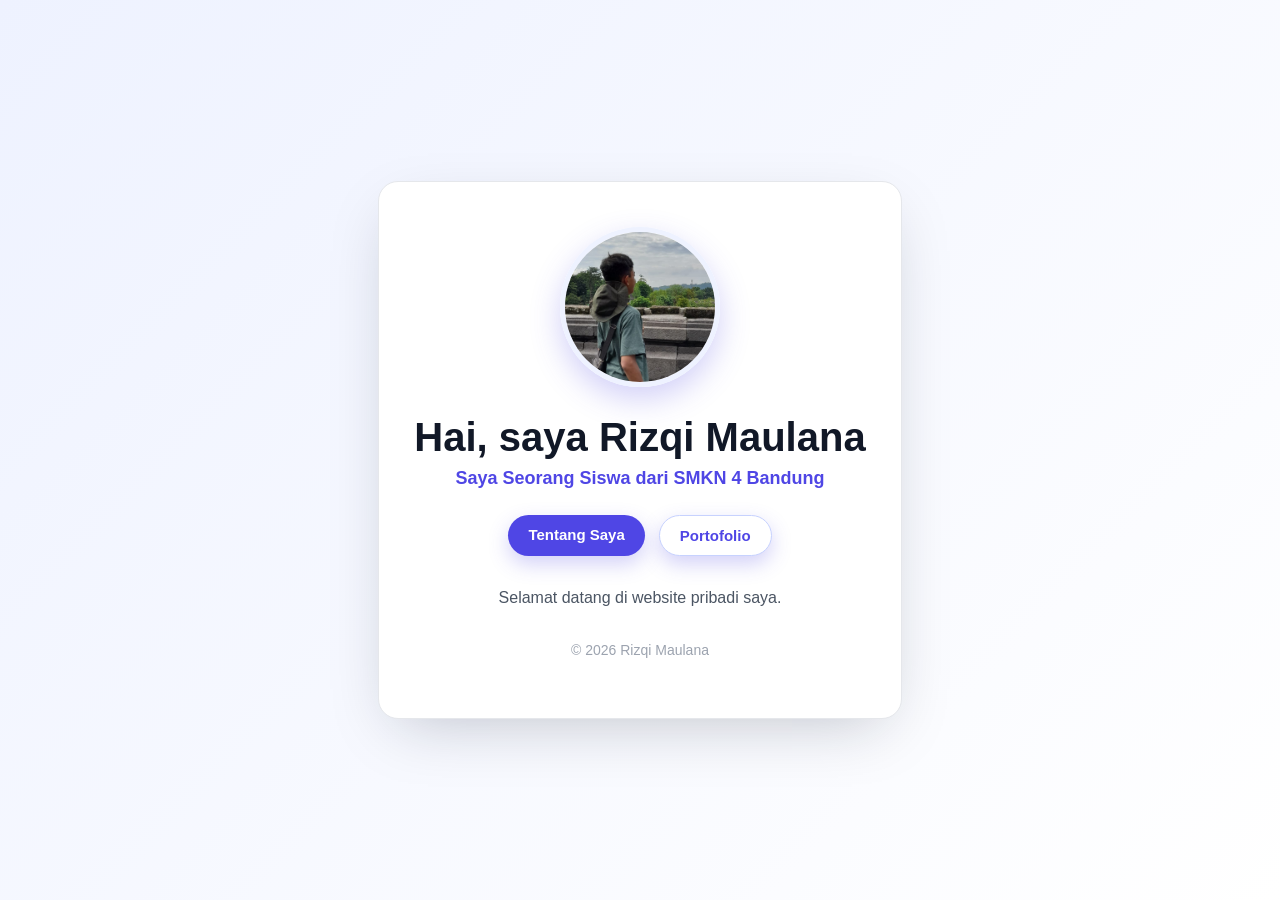
<file: index.html>
<!DOCTYPE html>
<html lang="id">

<head>
  <meta charset="UTF-8" />
  <meta name="viewport" content="width=device-width, initial-scale=1.0" />
  <title>Beranda</title>

  <style>
    * {
      margin: 0;
      padding: 0;
      box-sizing: border-box;
    }

    body {
      font-family: "Segoe UI", Tahoma, Geneva, Verdana, sans-serif;
      background: linear-gradient(135deg, #eef2ff 0%, #ffffff 100%);
      color: #1f2937;
      min-height: 100vh;
      display: flex;
      align-items: center;
      justify-content: center;
      padding: 20px;
    }

    .card {
      background-color: #ffffff;
      max-width: 650px;
      width: 100%;
      padding: 45px 35px;
      border-radius: 20px;
      box-shadow: 0 20px 60px -20px rgba(15, 23, 42, 0.25);
      text-align: center;
      border: 1px solid #e5e7eb;
    }

    .foto-profil {
      width: 160px;
      height: 160px;
      object-fit: cover;
      border-radius: 50%;
      border: 5px solid #eef2ff;
      box-shadow: 0 12px 30px rgba(79, 70, 229, 0.25);
      margin-bottom: 24px;
    }

    h1 {
      font-size: clamp(28px, 5vw, 40px);
      font-weight: 700;
      margin-bottom: 8px;
      color: #111827;
    }

    .role {
      color: #4f46e5;
      font-size: clamp(16px, 2.5vw, 18px);
      font-weight: 600;
      margin-bottom: 26px;
    }

    .nav-menu {
      display: flex;
      justify-content: center;
      gap: 14px;
      flex-wrap: wrap;
      margin-bottom: 28px;
    }

    .nav-menu a {
      text-decoration: none;
      background-color: #4f46e5;
      color: #ffffff;
      padding: 11px 20px;
      border-radius: 999px;
      font-weight: 600;
      font-size: 15px;
      transition: 0.3s ease;
      box-shadow: 0 8px 20px rgba(79, 70, 229, 0.25);
    }

    .nav-menu a:hover {
      background-color: #3730a3;
      transform: translateY(-3px);
    }

    .nav-menu a:nth-child(2) {
      background-color: #ffffff;
      color: #4f46e5;
      border: 1px solid #c7d2fe;
    }

    .nav-menu a:nth-child(2):hover {
      background-color: #eef2ff;
      color: #3730a3;
    }

    p {
      color: #4b5563;
      font-size: clamp(15px, 2.2vw, 16px);
      line-height: 1.8;
      max-width: 50ch;
      margin: 0 auto 10px;
    }

    .footer {
      margin-top: 25px;
      color: #9ca3af;
      font-size: 14px;
    }

    @media (max-width: 480px) {
      .card {
        padding: 35px 22px;
      }

      .foto-profil {
        width: 135px;
        height: 135px;
      }

      .nav-menu {
        flex-direction: column;
      }

      .nav-menu a {
        width: 100%;
      }
    }
  </style>
</head>

<body>
  <main>
    <section class="card">
      <img src="Gambar/Rizqi.jpeg" alt="Foto Rizqi Maulana" class="foto-profil">

      <h1>Hai, saya Rizqi Maulana</h1>

      <div class="role">
        Saya Seorang Siswa dari SMKN 4 Bandung
      </div>

      <nav class="nav-menu" aria-label="Menu utama">
        <a href="about.html">Tentang Saya</a>
        <a href="Portofolio.html">Portofolio</a>
      </nav>

      <p>
        Selamat datang di website pribadi saya.
      </p>

      <p class="footer">
        © 2026 Rizqi Maulana
      </p>
    </section>
  </main>
</body>

</html>
</file>
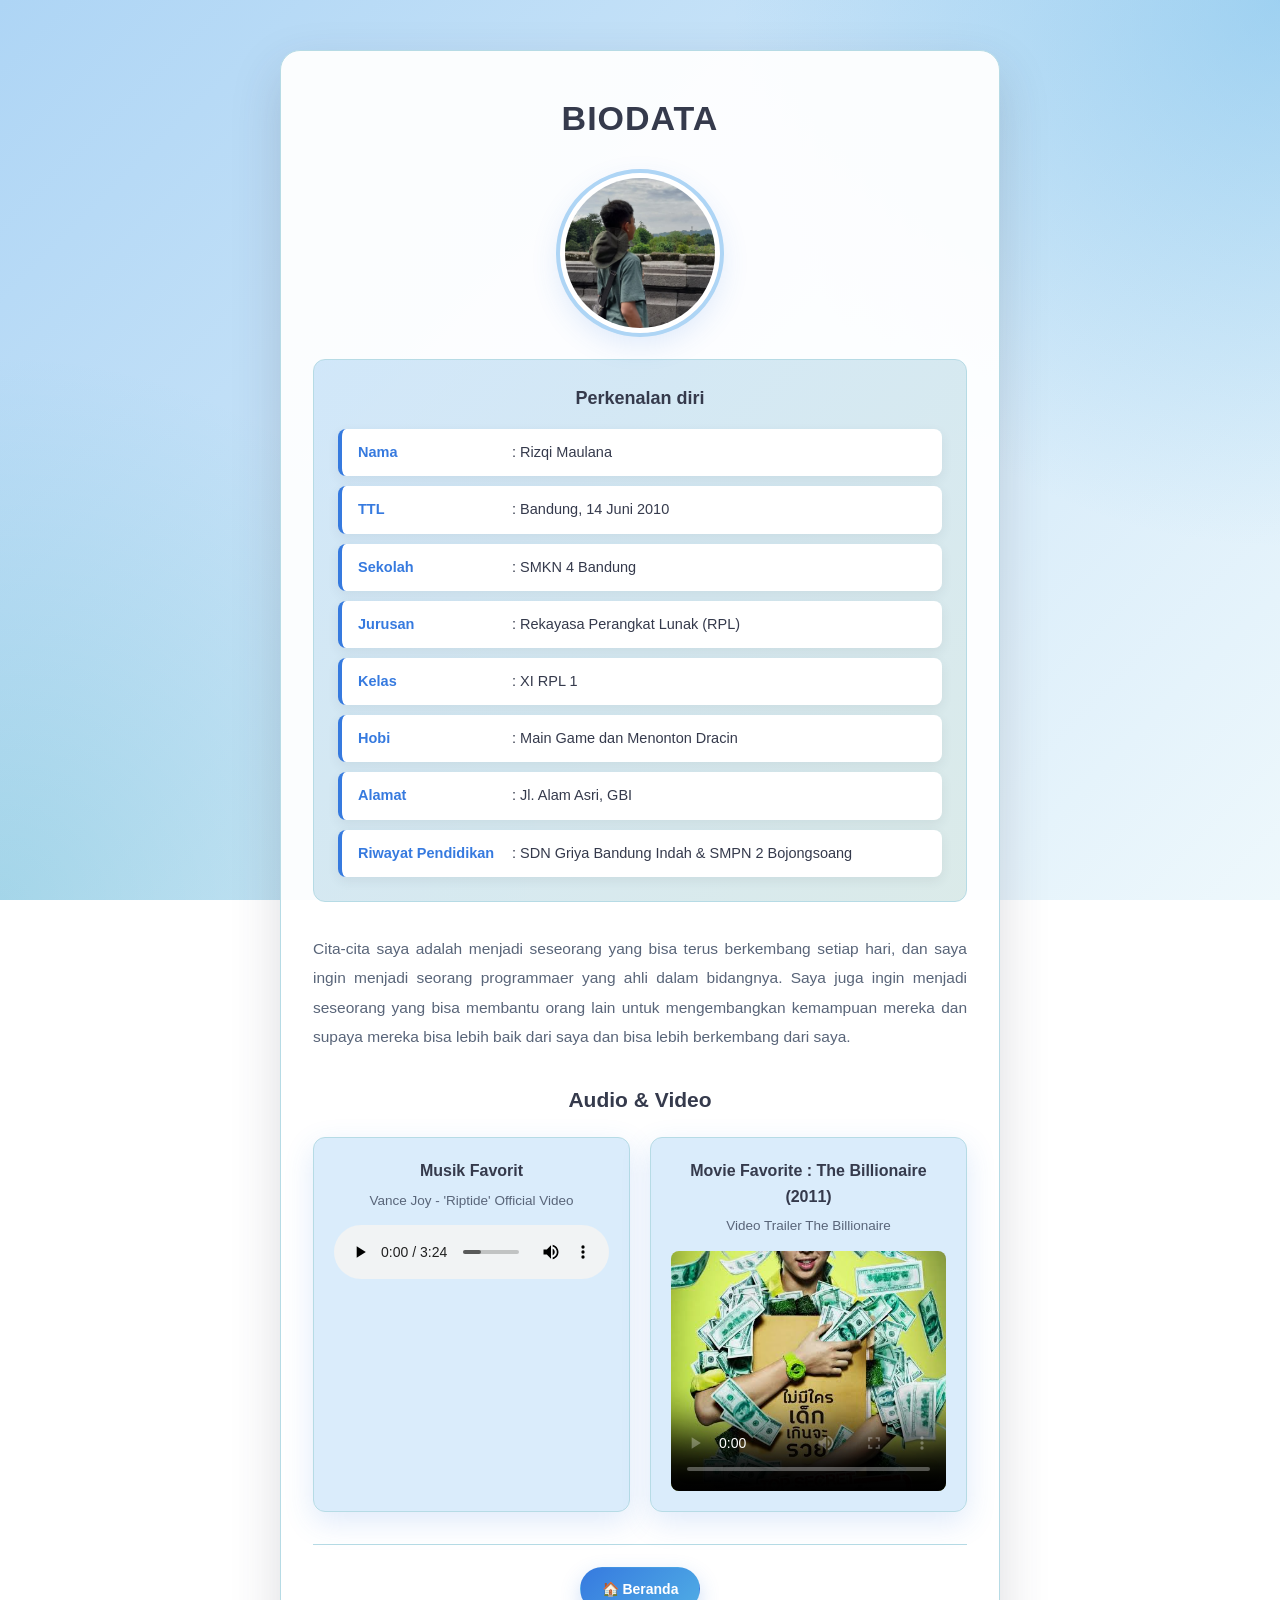
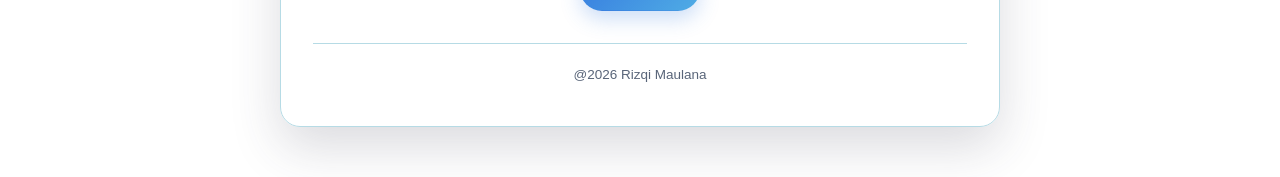
<file: about.html>
<!DOCTYPE html>
<html lang="id">

<head>
  <meta charset="UTF-8" />
  <meta name="viewport" content="width=device-width, initial-scale=1.0" />
  <title>Biodata</title>
  <link rel="stylesheet" href="style.css" />
</head>

<body>
  <main class="container">
    <!-- Judul -->
    <h2>BIODATA</h2>

    <!-- Foto -->
    <div class="foto">
      <img src="Gambar/Rizqi.jpeg" alt="Foto Rizqi Maulana" />
    </div>

    <!-- Deskripsi Perkenalan -->
    <section class="biodata-section">
      <h3 class="judul-poin" style="text-align: center;">Perkenalan diri</h3>

      <ul class="list-biodata">
        <li><strong>Nama</strong> : Rizqi Maulana</li>
        <li><strong>TTL</strong> : Bandung, 14 Juni 2010</li>
        <li><strong>Sekolah</strong> : SMKN 4 Bandung</li>
        <li><strong>Jurusan</strong> : Rekayasa Perangkat Lunak (RPL)</li>
        <li><strong>Kelas</strong> : XI RPL 1</li>
        <li><strong>Hobi</strong> : Main Game dan Menonton Dracin</li>
        <li><strong>Alamat</strong> : Jl. Alam Asri, GBI</li>
        <li>
          <strong>Riwayat Pendidikan</strong> : SDN Griya Bandung Indah & SMPN
          2 Bojongsoang
        </li>
      </ul>
    </section>

    <!-- Biodata Poin-Poin -->
   <div class="deskripsi">
      <p>
       Cita-cita saya adalah menjadi seseorang yang bisa terus berkembang setiap hari, dan saya ingin menjadi seorang programmaer yang ahli dalam bidangnya. Saya juga ingin menjadi seseorang yang bisa membantu orang lain untuk mengembangkan kemampuan mereka dan supaya mereka bisa lebih baik dari saya dan bisa lebih berkembang dari saya.
      </p>
    </div>

    <!-- Bagian Audio & Video -->
    <section>
      <h3 class="media-title">Audio & Video</h3>

      <div class="media-container">
        <!-- Audio -->
        <div class="media-card">
          <h3>Musik Favorit</h3>
          <p>Vance Joy - 'Riptide' Official Video</p>
          <audio controls preload="metadata">
            <source src="Media/Vance Joy - 'Riptide' Official Video.mp3" type="audio/mpeg" />
            Maaf, browser kamu tidak mendukung pemutar audio.
          </audio>
        </div>

        <!-- Video -->
        <div class="media-card">
          <h3>Movie Favorite :
            The Billionaire (2011)
          </h3>
          <p>Video Trailer The Billionaire</p>
          <video controls preload="metadata" poster="Gambar/The Billionaire.png">
            <source src="Media/The Billionaire (Official International Trailer).mp4" type="video/mp4" />
            Maaf, browser kamu tidak mendukung pemutar video.
          </video>
        </div>
      </div>

      <nav class="nav-menu" aria-label="Menu utama">
        <!-- Tombol ke halaman awal -->
        <a href="index.html">🏠 Beranda</a>
      </nav>
    </section>

    <footer>@2026 Rizqi Maulana</footer>
  </main>
</body>

</html>
</file>
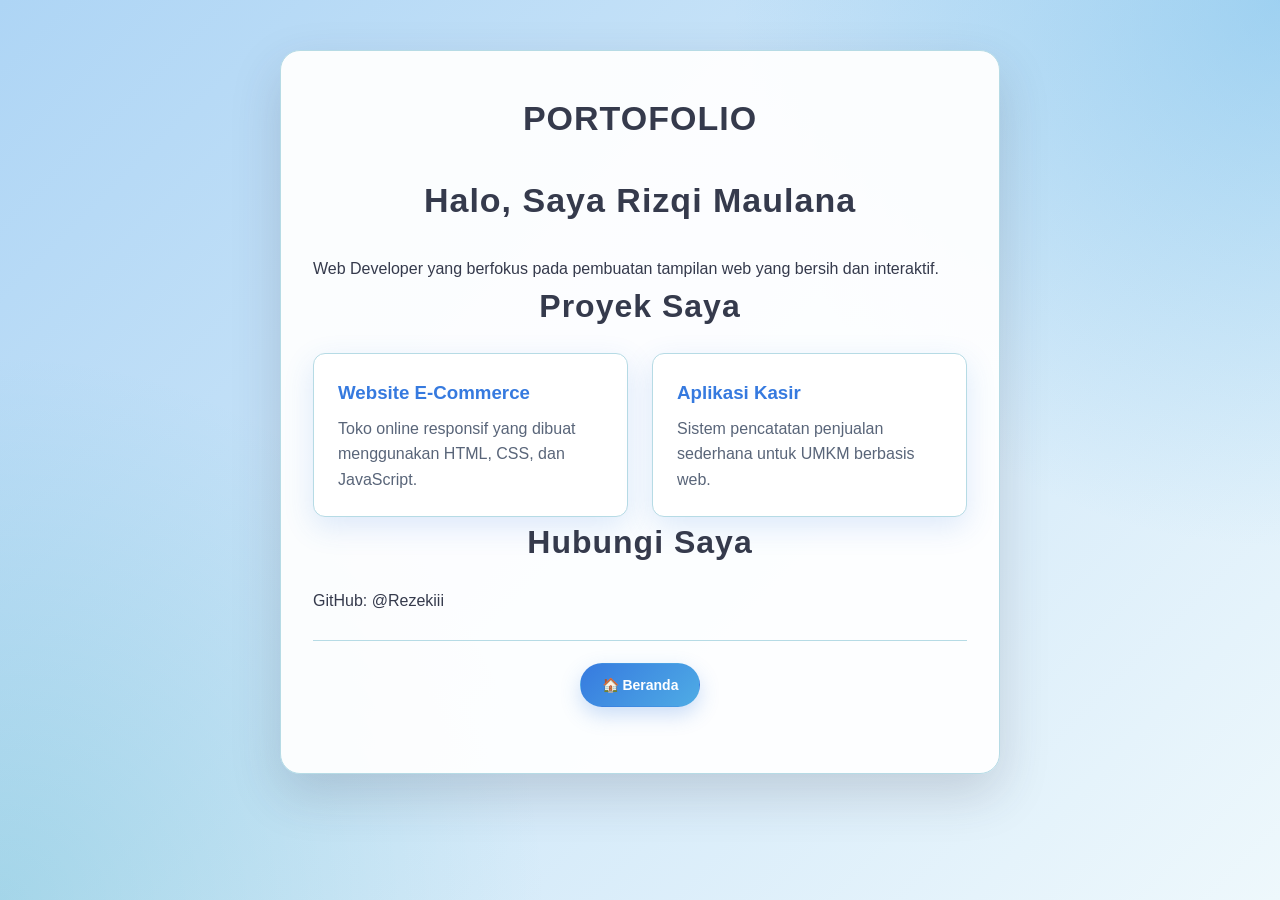
<file: Portofolio.html>
<!DOCTYPE html>
<html lang="id">

<head>
  <meta charset="UTF-8" />
  <meta name="viewport" content="width=device-width, initial-scale=1.0" />
  <title>Portofolio</title>
  <link rel="stylesheet" href="style.css" />
</head>

<body>
  <main class="container">
    <!-- Judul -->
    <h2>PORTOFOLIO</h2>

    <!-- Hero / Perkenalan -->
    <section id="tentang" class="hero">
      <h1>Halo, Saya <span>Rizqi Maulana</span></h1>
      <p>Web Developer yang berfokus pada pembuatan tampilan web yang bersih dan interaktif.</p>
    </section>

    <!-- Bagian Proyek -->
    <section id="proyek" class="projects">
      <h2>Proyek Saya</h2>
      <div class="project-grid">
        <div class="project-card">
          <h3>Website E-Commerce</h3>
          <p>Toko online responsif yang dibuat menggunakan HTML, CSS, dan JavaScript.</p>
        </div>
        <div class="project-card">
          <h3>Aplikasi Kasir</h3>
          <p>Sistem pencatatan penjualan sederhana untuk UMKM berbasis web.</p>
        </div>
      </div>
    </section>

    <!-- Bagian Kontak -->
    <section id="kontak" class="contact">
      <h2>Hubungi Saya</h2>
      <p>GitHub: @Rezekiii</p>
    </section>

    <nav class="nav-menu" aria-label="Menu utama">
      <!-- Tombol ke halaman awal -->
      <a href="index.html">🏠 Beranda</a>
    </nav>
  </main>
</body>

</html>
</file>
<file: style.css>
/* ==========================================================
   STYLE.CSS
   Biodata, Beranda, dan Portofolio
   Tema: Ocean Blue
   ========================================================== */


/* ==========================================================
   PENGATURAN TEMA

   Ubah nilai pada bagian :root untuk mengubah:
   - Warna
   - Ukuran
   - Bayangan
   - Lengkungan sudut
   ========================================================== */

:root {
  /* Warna utama */
  --primary: #367adf;
  --primary-hover: #394988;
  --primary-dark: #353a4c;
  --primary-light: #aed5f5;
  --accent: #4face5;

  /* Warna tambahan */
  --ocean: #0096a5;
  --mint: #9bc6c0;
  --cream: #d7d4d2;

  /* Warna latar belakang */
  --bg-gradient-start: #aed5f5;
  --bg-gradient-end: #eef8fc;

  /* Warna kartu */
  --card-bg: rgba(255, 255, 255, 0.94);
  --item-bg: #ffffff;

  /* Warna teks */
  --text-main: #353a4c;
  --text-muted: #596579;
  --text-light: #ffffff;

  /* Warna garis */
  --border-light: #b6dbe5;

  /* Bayangan */
  --shadow-soft:
    0 20px 50px rgba(53, 58, 76, 0.18);

  --shadow-card:
    0 10px 30px rgba(54, 122, 223, 0.16);

  --shadow-button:
    0 8px 20px rgba(54, 122, 223, 0.25);

  /* Ukuran sudut */
  --radius-lg: 20px;
  --radius-md: 12px;
  --radius-sm: 8px;

  /* Ukuran konten */
  --home-width: 680px;
  --biodata-width: 720px;
  --portfolio-width: 1000px;

  /* Ukuran foto */
  --profile-size: 160px;
}


/* ==========================================================
   RESET
   ========================================================== */

* {
  margin: 0;
  padding: 0;
  box-sizing: border-box;
}

html {
  scroll-behavior: smooth;
}

body {
  min-height: 100vh;
  padding: 20px;

  font-family:
    "Segoe UI",
    Tahoma,
    Geneva,
    Verdana,
    sans-serif;

  color: var(--text-main);
  line-height: 1.6;

  background:
    radial-gradient(
      circle at top right,
      rgba(79, 172, 229, 0.4),
      transparent 35%
    ),
    radial-gradient(
      circle at bottom left,
      rgba(0, 150, 165, 0.18),
      transparent 35%
    ),
    linear-gradient(
      135deg,
      var(--bg-gradient-start) 0%,
      var(--bg-gradient-end) 100%
    );

  background-attachment: fixed;
}

img,
video {
  display: block;
  max-width: 100%;
}

button,
input,
textarea {
  font: inherit;
}


/* ==========================================================
   NAVIGASI
   Dipakai pada semua halaman
   ========================================================== */

.nav-menu {
  display: flex;
  align-items: center;
  justify-content: center;
  flex-wrap: wrap;
  width: 100%;

  gap: 12px;
  padding-top: 22px;
  margin: 26px auto;

  border-top: 1px solid var(--border-light);
}

.nav-menu a {
  display: inline-block;
  padding: 10px 21px;

  color: var(--text-light);
  background: linear-gradient(
    135deg,
    var(--primary),
    var(--accent)
  );

  border: 1px solid transparent;
  border-radius: 999px;
  box-shadow: var(--shadow-button);

  font-size: 14px;
  font-weight: 600;
  text-align: center;
  text-decoration: none;

  transition:
    color 0.25s ease,
    background 0.25s ease,
    transform 0.25s ease,
    box-shadow 0.25s ease;
}

.nav-menu a:hover {
  color: var(--text-light);

  background: linear-gradient(
    135deg,
    var(--primary-hover),
    var(--primary)
  );

  transform: translateY(-3px);

  box-shadow:
    0 12px 25px rgba(54, 122, 223, 0.3);
}

.nav-menu a:focus-visible {
  outline: 3px solid var(--primary-light);
  outline-offset: 3px;
}

/* Menandai halaman yang sedang dibuka */
.nav-menu a.active {
  color: var(--text-light);
  background: var(--primary-hover);
}


/* ==========================================================
   HALAMAN BERANDA

   HTML:
   <main class="home-main">
   ========================================================== */

.home-main {
  display: flex;
  align-items: center;
  justify-content: center;

  width: 100%;
  min-height: calc(100vh - 40px);
}

/* Kartu utama beranda */
.home-main .card {
  position: relative;

  width: 100%;
  max-width: var(--home-width);
  padding: 44px 34px;

  overflow: hidden;
  text-align: center;

  background: var(--card-bg);

  border: 1px solid rgba(182, 219, 229, 0.9);
  border-radius: var(--radius-lg);

  box-shadow: var(--shadow-soft);

  backdrop-filter: blur(10px);
  -webkit-backdrop-filter: blur(10px);
}

/* Hiasan warna di atas kartu */
.home-main .card::before {
  position: absolute;
  top: 0;
  left: 0;

  width: 100%;
  height: 6px;

  background: linear-gradient(
    90deg,
    var(--ocean),
    var(--accent),
    var(--primary)
  );

  content: "";
}


/* ==========================================================
   FOTO PROFIL BERANDA
   ========================================================== */

.foto-profil {
  display: block;

  width: var(--profile-size);
  height: var(--profile-size);

  margin: 0 auto 24px;

  object-fit: cover;
  object-position: center;

  background-color: var(--primary-light);

  border: 5px solid var(--text-light);
  outline: 4px solid var(--primary-light);
  border-radius: 50%;

  box-shadow:
    0 12px 30px rgba(54, 122, 223, 0.28);

  transition:
    transform 0.3s ease,
    box-shadow 0.3s ease;
}

.foto-profil:hover {
  transform: scale(1.04) rotate(1deg);

  box-shadow:
    0 16px 35px rgba(54, 122, 223, 0.38);
}


/* ==========================================================
   TEKS BERANDA
   ========================================================== */

.home-main h1 {
  margin-bottom: 10px;

  color: var(--text-main);

  font-size: clamp(28px, 5vw, 40px);
  font-weight: 700;
  line-height: 1.2;
}

.home-main .role {
  margin: 0 auto 8px;

  color: var(--primary);
  font-size: clamp(16px, 2.5vw, 18px);
  font-weight: 600;
}

.home-main .welcome-text {
  max-width: 52ch;
  margin: 0 auto;
}

.home-main p {
  color: var(--text-muted);
  font-size: clamp(15px, 2.2vw, 16px);
  line-height: 1.8;
}

.home-main .welcome-text p {
  margin-bottom: 8px;
}

.home-main .footer {
  padding-top: 18px;
  margin-top: 24px;

  color: var(--text-muted);
  font-size: 14px;

  border-top: 1px solid var(--border-light);
}


/* ==========================================================
   HALAMAN BIODATA

   Gunakan salah satu struktur berikut:
   <main class="biodata-main">
   atau
   <main class="container">
   ========================================================== */

.biodata-main,
.container {
  width: 100%;
  max-width: var(--biodata-width);

  padding: 40px 32px;
  margin: 30px auto;

  background: var(--card-bg);

  border: 1px solid var(--border-light);
  border-radius: var(--radius-lg);

  box-shadow: var(--shadow-soft);
}

.biodata-main h1,
.biodata-main h2,
.container h1,
.container h2 {
  margin-bottom: 28px;

  color: var(--primary-dark);

  font-size: clamp(26px, 4vw, 34px);
  font-weight: 700;
  letter-spacing: 1px;
  text-align: center;
}


/* Foto biodata */

.foto {
  display: flex;
  justify-content: center;
  margin-bottom: 26px;
}

.foto img {
  width: var(--profile-size);
  height: var(--profile-size);

  object-fit: cover;
  object-position: center;

  border: 5px solid var(--text-light);
  outline: 4px solid var(--primary-light);
  border-radius: 50%;

  box-shadow: var(--shadow-card);
}


/* Deskripsi biodata */

.deskripsi p {
  margin-bottom: 32px;

  color: var(--text-muted);

  font-size: 15.5px;
  line-height: 1.9;
  text-align: justify;
}


/* Bagian daftar biodata */

.biodata-section {
  padding: 24px;
  margin-bottom: 32px;

  background: linear-gradient(
    135deg,
    rgba(174, 213, 245, 0.55),
    rgba(155, 198, 192, 0.35)
  );

  border: 1px solid var(--border-light);
  border-radius: var(--radius-md);
}

.judul-poin {
  margin-bottom: 16px;

  color: var(--primary-dark);
  font-size: 18px;
  font-weight: 700;
}

.list-biodata {
  list-style: none;
}

.list-biodata li {
  padding: 12px 16px;
  margin-bottom: 10px;

  color: var(--text-main);
  background-color: var(--item-bg);

  border-left: 4px solid var(--primary);
  border-radius: var(--radius-sm);

  font-size: 14.5px;

  box-shadow:
    0 4px 12px rgba(53, 58, 76, 0.08);
}

.list-biodata li:last-child {
  margin-bottom: 0;
}

.list-biodata strong {
  display: inline-block;

  min-width: 150px;

  color: var(--primary);
}


/* ==========================================================
   AUDIO DAN VIDEO
   ========================================================== */

.media-title {
  margin-bottom: 20px;

  color: var(--primary-dark);

  font-size: 21px;
  font-weight: 700;
  text-align: center;
}

.media-container {
  display: grid;
  grid-template-columns:
    repeat(auto-fit, minmax(240px, 1fr));

  gap: 20px;
  margin-bottom: 32px;
}

.media-card {
  padding: 20px;

  text-align: center;

  background-color:
    rgba(174, 213, 245, 0.45);

  border: 1px solid var(--border-light);
  border-radius: var(--radius-md);

  box-shadow: var(--shadow-card);
}

.media-card h3 {
  margin-bottom: 6px;

  color: var(--primary-dark);
  font-size: 16px;
}

.media-card p {
  margin-bottom: 14px;

  color: var(--text-muted);
  font-size: 13.5px;
}

.media-card audio,
.media-card video {
  width: 100%;
  border-radius: var(--radius-sm);
}

.media-card video {
  max-height: 240px;
  object-fit: cover;
}


/* ==========================================================
   HALAMAN PORTOFOLIO

   HTML:
   <main class="portfolio-main">
   ========================================================== */

.portfolio-main {
  width: 100%;
  max-width: var(--portfolio-width);

  padding: 40px 32px;
  margin: 30px auto;

  background: var(--card-bg);

  border: 1px solid var(--border-light);
  border-radius: var(--radius-lg);

  box-shadow: var(--shadow-soft);
}

.portfolio-main section {
  margin-bottom: 48px;
}

.portfolio-main section:last-child {
  margin-bottom: 0;
}


/* Hero portofolio */

.portfolio-main .hero {
  text-align: center;
}

.portfolio-main .hero h1 {
  margin-bottom: 12px;

  color: var(--text-main);

  font-size: clamp(32px, 6vw, 48px);
  line-height: 1.2;
}

.portfolio-main .hero span {
  color: var(--primary);
}

.portfolio-main .hero p {
  max-width: 600px;
  margin: 0 auto;

  color: var(--text-muted);
}


/* Judul bagian portofolio */

.projects h2,
.contact h2 {
  margin-bottom: 20px;

  color: var(--primary-dark);

  font-size: clamp(24px, 4vw, 32px);
  text-align: center;
}


/* Daftar proyek */

.project-grid {
  display: grid;
  grid-template-columns:
    repeat(auto-fit, minmax(250px, 1fr));

  gap: 24px;
}

.project-card {
  padding: 24px;

  background: var(--item-bg);

  border: 1px solid var(--border-light);
  border-radius: var(--radius-md);

  box-shadow: var(--shadow-card);

  transition:
    transform 0.25s ease,
    box-shadow 0.25s ease;
}

.project-card:hover {
  transform: translateY(-5px);

  box-shadow:
    0 16px 32px rgba(54, 122, 223, 0.2);
}

.project-card h3 {
  margin-bottom: 8px;
  color: var(--primary);
}

.project-card p {
  color: var(--text-muted);
}


/* ==========================================================
   FOOTER UMUM
   ========================================================== */

footer {
  padding-top: 20px;
  margin-top: 32px;

  color: var(--text-muted);

  font-size: 13.5px;
  text-align: center;

  border-top: 1px solid var(--border-light);
}


/* ==========================================================
   RESPONSIVE TABLET DAN HP
   ========================================================== */

@media (max-width: 600px) {
  body {
    padding: 16px;
  }

  .home-main {
    min-height: calc(100vh - 32px);
  }

  .home-main .card,
  .biodata-main,
  .container,
  .portfolio-main {
    padding: 32px 20px;
  }

  .foto-profil,
  .foto img {
    width: 135px;
    height: 135px;
  }

  .nav-menu {
    flex-direction: column;
  }

  .nav-menu a {
    width: 100%;
    max-width: 280px;
  }

  .list-biodata strong {
    display: block;

    min-width: 0;
    margin-bottom: 3px;
  }

  .deskripsi p {
    text-align: left;
  }
}


/* ==========================================================
   RESPONSIVE HP KECIL
   ========================================================== */

@media (max-width: 380px) {
  body {
    padding: 10px;
  }

  .home-main .card,
  .biodata-main,
  .container,
  .portfolio-main {
    padding: 28px 16px;
  }

  .foto-profil,
  .foto img {
    width: 120px;
    height: 120px;
  }

  .biodata-section,
  .project-card,
  .media-card {
    padding: 16px;
  }
}
</file>
